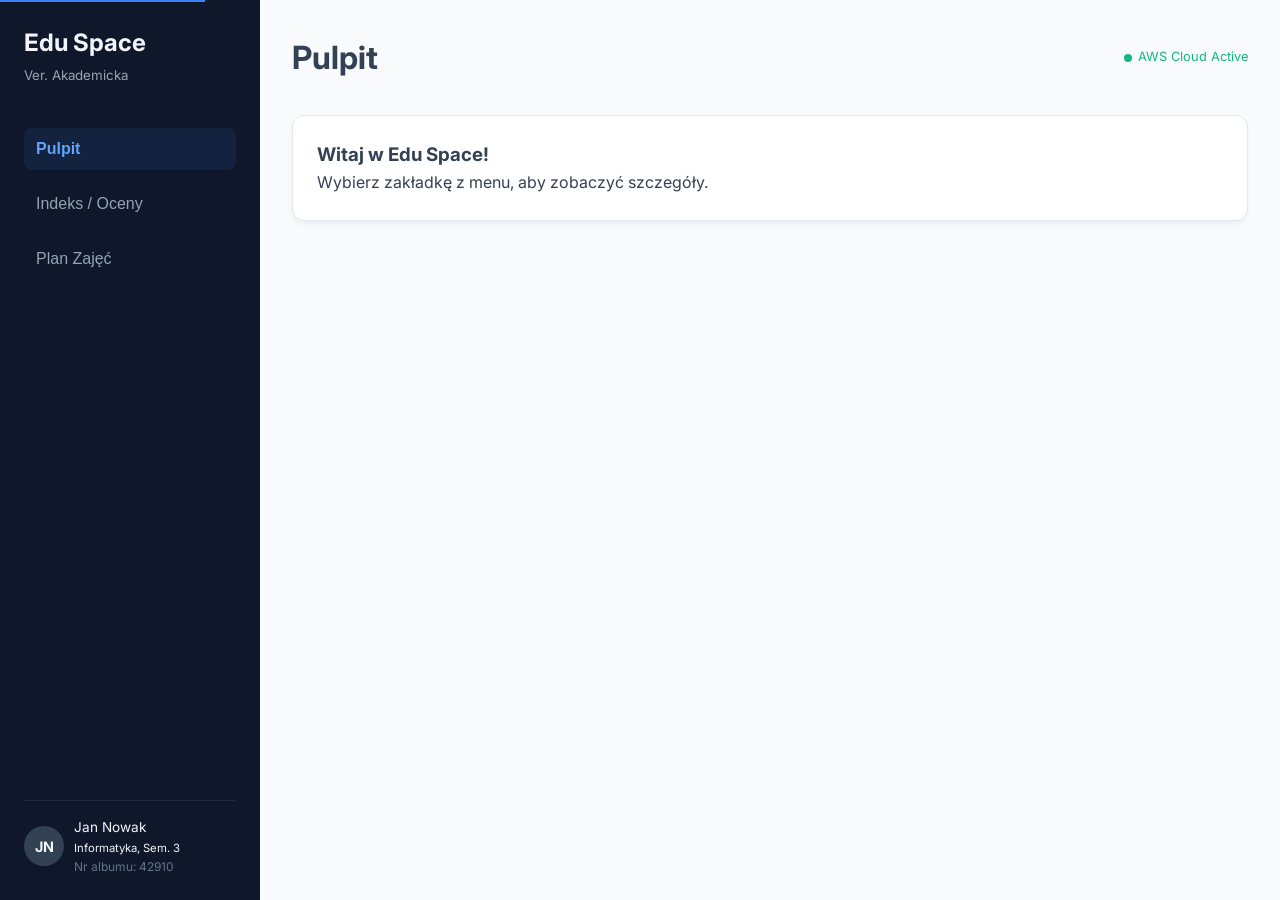
<file: index.html>
<!DOCTYPE html>
<html lang="pl">
<head>
    <meta charset="UTF-8">
    <meta name="viewport" content="width=device-width, initial-scale=1.0">
    <title>Edu Space - Portal Studenta</title>
    <link rel="stylesheet" href="style.css">
    <link href="https://fonts.googleapis.com/css2?family=Inter:wght@400;600;700&display=swap" rel="stylesheet">
</head>
<body>

    <a href="#main-content" class="skip-link">Przejdź do głównej treści</a>

    <div class="app-container">
        <nav class="sidebar" aria-label="Główna nawigacja">
            <div class="logo">
                <h2>Edu Space</h2>
                <small style="color: #9CA3AF;">Ver. Akademicka</small>
            </div>
            <ul class="nav-links">
                <li>
                    <button onclick="router.loadPage('dashboard')" aria-current="page" id="nav-dashboard">
                        Pulpit
                    </button>
                </li>
                <li>
                    <button onclick="router.loadPage('grades')" id="nav-grades">
                        Indeks / Oceny
                    </button>
                </li>
                <li>
                    <button onclick="router.loadPage('schedule')" id="nav-schedule">
                        Plan Zajęć
                    </button>
                </li>
            </ul>
            
            <div class="user-profile">
                <div class="avatar-circle">JN</div>
                <div class="user-info">
                    <span class="user-name">Jan Nowak</span>
                    <small>Informatyka, Sem. 3</small>
                    <small class="album-id">Nr albumu: 42910</small>
                </div>
            </div>
        </nav>

        <main id="main-content" class="content-area" tabindex="-1">
            <header class="top-bar">
                <h1 id="page-title">Witaj w Edu Space</h1>
                <div class="status-indicator" aria-label="Status systemu">
                    <span class="dot online"></span> AWS Cloud Active
                </div>
            </header>
            
            <div id="app-view" class="view-container">
                <div class="loader" role="status">Ładowanie danych studenta...</div>
            </div>
        </main>
    </div>

    <script src="script.js"></script>
</body>
</html>
</file>
<file: style.css>
:root {
    --primary-color: #3B82F6; 
    --bg-color: #F8FAFC;
    --sidebar-bg: #0F172A;
    --text-main: #334155;
    --text-light: #F1F5F9;
    --card-bg: #FFFFFF;
    --border-color: #E2E8F0;
    --focus-ring: #F59E0B;
    
    --grade-pass: #DCFCE7; /* Jasna zieleń */
    --grade-pass-text: #166534;
    --grade-fail: #FEE2E2; /* Jasna czerwień */
    --grade-fail-text: #991B1B;
}

* { box-sizing: border-box; margin: 0; padding: 0; }
body { font-family: 'Inter', sans-serif; background-color: var(--bg-color); color: var(--text-main); line-height: 1.6; }

.skip-link { position: absolute; top: -40px; left: 0; background: var(--primary-color); color: white; padding: 8px; z-index: 100; transition: top 0.3s; }
.skip-link:focus { top: 0; }

.app-container { display: flex; min-height: 100vh; }

/* Sidebar */
.sidebar { width: 260px; background-color: var(--sidebar-bg); color: var(--text-light); display: flex; flex-direction: column; padding: 1.5rem; }
.logo { margin-bottom: 2.5rem; }
.nav-links { list-style: none; flex-grow: 1; }
.nav-links li { margin-bottom: 0.8rem; }
.nav-links button { width: 100%; text-align: left; background: none; border: none; color: #94A3B8; padding: 12px; cursor: pointer; font-size: 1rem; border-radius: 8px; transition: all 0.2s; }
.nav-links button:hover, .nav-links button[aria-current="page"] { background-color: rgba(59, 130, 246, 0.1); color: #60A5FA; font-weight: 600; }
button:focus-visible { outline: 2px solid var(--focus-ring); outline-offset: 2px; }

/* Profil Studenta */
.user-profile { border-top: 1px solid #1E293B; padding-top: 1rem; display: flex; align-items: center; gap: 10px; }
.avatar-circle { width: 40px; height: 40px; background: #334155; border-radius: 50%; display: flex; align-items: center; justify-content: center; font-weight: bold; font-size: 0.9rem; }
.user-info { display: flex; flex-direction: column; font-size: 0.85rem; }
.album-id { color: #64748B; font-size: 0.75rem; }

/* Content */
.content-area { flex-grow: 1; padding: 2rem; overflow-y: auto; }
.top-bar { display: flex; justify-content: space-between; align-items: center; margin-bottom: 2rem; }
.status-indicator { font-size: 0.8rem; color: #10B981; display: flex; align-items: center; gap: 6px; }
.dot { width: 8px; height: 8px; border-radius: 50%; background-color: #10B981; }

/* Karty */
.card { background: var(--card-bg); padding: 1.5rem; border-radius: 12px; box-shadow: 0 4px 6px -1px rgba(0,0,0,0.05); margin-bottom: 1.5rem; border: 1px solid var(--border-color); }

/* Tabela Ocen (Indeks) */
.accessible-table { width: 100%; border-collapse: collapse; margin-top: 0.5rem; }
.accessible-table th { text-align: left; padding: 1rem; border-bottom: 2px solid var(--border-color); color: #64748B; font-size: 0.85rem; text-transform: uppercase; letter-spacing: 0.05em; }
.accessible-table td { padding: 1rem; border-bottom: 1px solid var(--border-color); }

.grade-badge { padding: 4px 10px; border-radius: 20px; font-weight: 600; font-size: 0.9rem; }
.grade-pass { background-color: var(--grade-pass); color: var(--grade-pass-text); }
.grade-fail { background-color: var(--grade-fail); color: var(--grade-fail-text); }

/* Plan Zajęć - Lista */
.lesson-item { display: flex; justify-content: space-between; padding: 10px 0; border-bottom: 1px solid #F1F5F9; }
.lesson-time { font-weight: 600; color: #64748B; width: 100px; font-size: 0.9rem; }
.lesson-details { flex-grow: 1; }
.lesson-name { font-weight: 600; display: block; }
.lesson-meta { font-size: 0.85rem; color: #64748B; }
.schedule-grid { display: grid; grid-template-columns: repeat(auto-fit, minmax(300px, 1fr)); gap: 1.5rem; }

/* Responsywność */
@media (max-width: 768px) {
    .app-container { flex-direction: column; }
    .sidebar { width: 100%; padding: 1rem; }
    .nav-links { display: flex; gap: 10px; overflow-x: auto; padding-bottom: 10px; }
    .user-profile { display: none; }
}
</file>
<file: docs/frontend-cases/style.css>
:root {
    --primary-color: #3B82F6; 
    --bg-color: #F8FAFC;
    --sidebar-bg: #0F172A;
    --text-main: #334155;
    --text-light: #F1F5F9;
    --card-bg: #FFFFFF;
    --border-color: #E2E8F0;
    --focus-ring: #F59E0B;
    
    --grade-pass: #DCFCE7; /* Jasna zieleń */
    --grade-pass-text: #166534;
    --grade-fail: #FEE2E2; /* Jasna czerwień */
    --grade-fail-text: #991B1B;
}

* { box-sizing: border-box; margin: 0; padding: 0; }
body { font-family: 'Inter', sans-serif; background-color: var(--bg-color); color: var(--text-main); line-height: 1.6; }

.skip-link { position: absolute; top: -40px; left: 0; background: var(--primary-color); color: white; padding: 8px; z-index: 100; transition: top 0.3s; }
.skip-link:focus { top: 0; }

.app-container { display: flex; min-height: 100vh; }

/* Sidebar */
.sidebar { width: 260px; background-color: var(--sidebar-bg); color: var(--text-light); display: flex; flex-direction: column; padding: 1.5rem; }
.logo { margin-bottom: 2.5rem; }
.nav-links { list-style: none; flex-grow: 1; }
.nav-links li { margin-bottom: 0.8rem; }
.nav-links button { width: 100%; text-align: left; background: none; border: none; color: #94A3B8; padding: 12px; cursor: pointer; font-size: 1rem; border-radius: 8px; transition: all 0.2s; }
.nav-links button:hover, .nav-links button[aria-current="page"] { background-color: rgba(59, 130, 246, 0.1); color: #60A5FA; font-weight: 600; }
button:focus-visible { outline: 2px solid var(--focus-ring); outline-offset: 2px; }

/* Profil Studenta */
.user-profile { border-top: 1px solid #1E293B; padding-top: 1rem; display: flex; align-items: center; gap: 10px; }
.avatar-circle { width: 40px; height: 40px; background: #334155; border-radius: 50%; display: flex; align-items: center; justify-content: center; font-weight: bold; font-size: 0.9rem; }
.user-info { display: flex; flex-direction: column; font-size: 0.85rem; }
.album-id { color: #64748B; font-size: 0.75rem; }

/* Content */
.content-area { flex-grow: 1; padding: 2rem; overflow-y: auto; }
.top-bar { display: flex; justify-content: space-between; align-items: center; margin-bottom: 2rem; }
.status-indicator { font-size: 0.8rem; color: #10B981; display: flex; align-items: center; gap: 6px; }
.dot { width: 8px; height: 8px; border-radius: 50%; background-color: #10B981; }

/* Karty */
.card { background: var(--card-bg); padding: 1.5rem; border-radius: 12px; box-shadow: 0 4px 6px -1px rgba(0,0,0,0.05); margin-bottom: 1.5rem; border: 1px solid var(--border-color); }

/* Tabela Ocen (Indeks) */
.accessible-table { width: 100%; border-collapse: collapse; margin-top: 0.5rem; }
.accessible-table th { text-align: left; padding: 1rem; border-bottom: 2px solid var(--border-color); color: #64748B; font-size: 0.85rem; text-transform: uppercase; letter-spacing: 0.05em; }
.accessible-table td { padding: 1rem; border-bottom: 1px solid var(--border-color); }

.grade-badge { padding: 4px 10px; border-radius: 20px; font-weight: 600; font-size: 0.9rem; }
.grade-pass { background-color: var(--grade-pass); color: var(--grade-pass-text); }
.grade-fail { background-color: var(--grade-fail); color: var(--grade-fail-text); }

/* Plan Zajęć - Lista */
.lesson-item { display: flex; justify-content: space-between; padding: 10px 0; border-bottom: 1px solid #F1F5F9; }
.lesson-time { font-weight: 600; color: #64748B; width: 100px; font-size: 0.9rem; }
.lesson-details { flex-grow: 1; }
.lesson-name { font-weight: 600; display: block; }
.lesson-meta { font-size: 0.85rem; color: #64748B; }
.schedule-grid { display: grid; grid-template-columns: repeat(auto-fit, minmax(300px, 1fr)); gap: 1.5rem; }

/* Responsywność */
@media (max-width: 768px) {
    .app-container { flex-direction: column; }
    .sidebar { width: 100%; padding: 1rem; }
    .nav-links { display: flex; gap: 10px; overflow-x: auto; padding-bottom: 10px; }
    .user-profile { display: none; }
}
</file>
